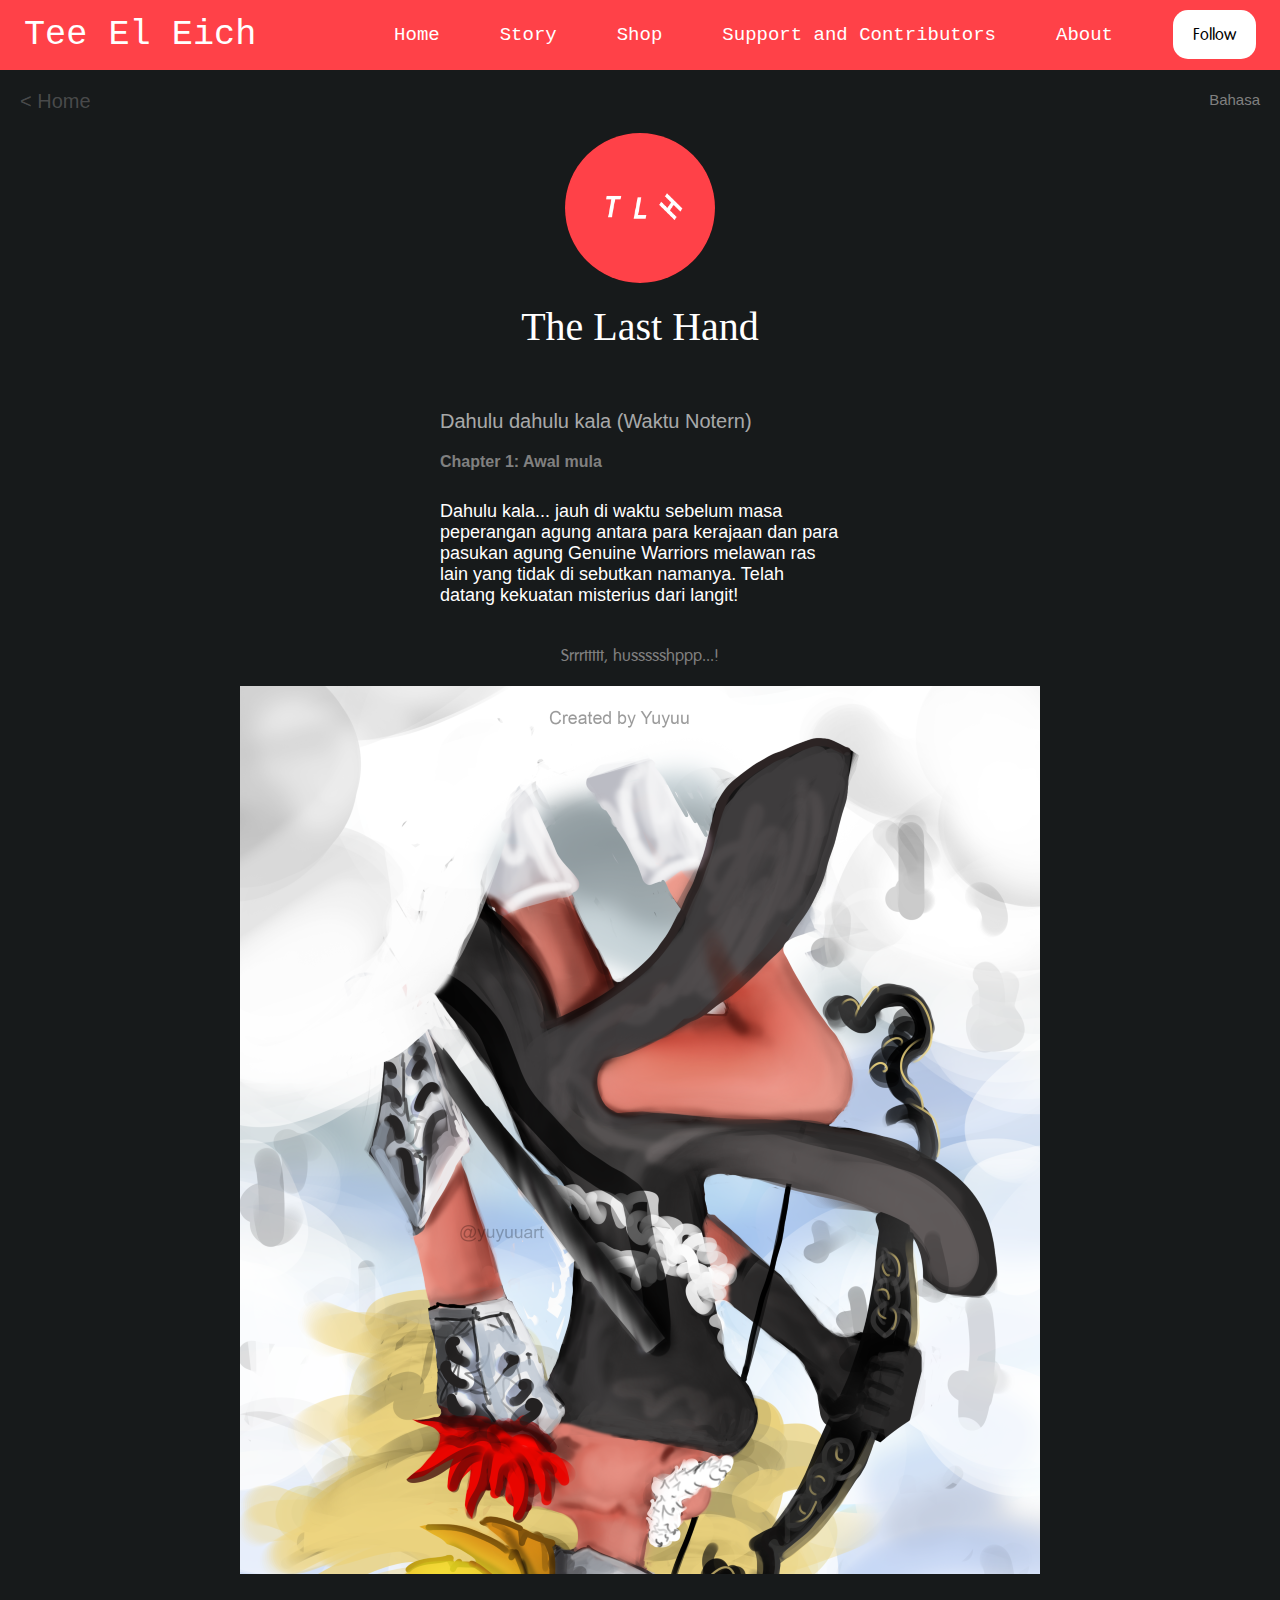
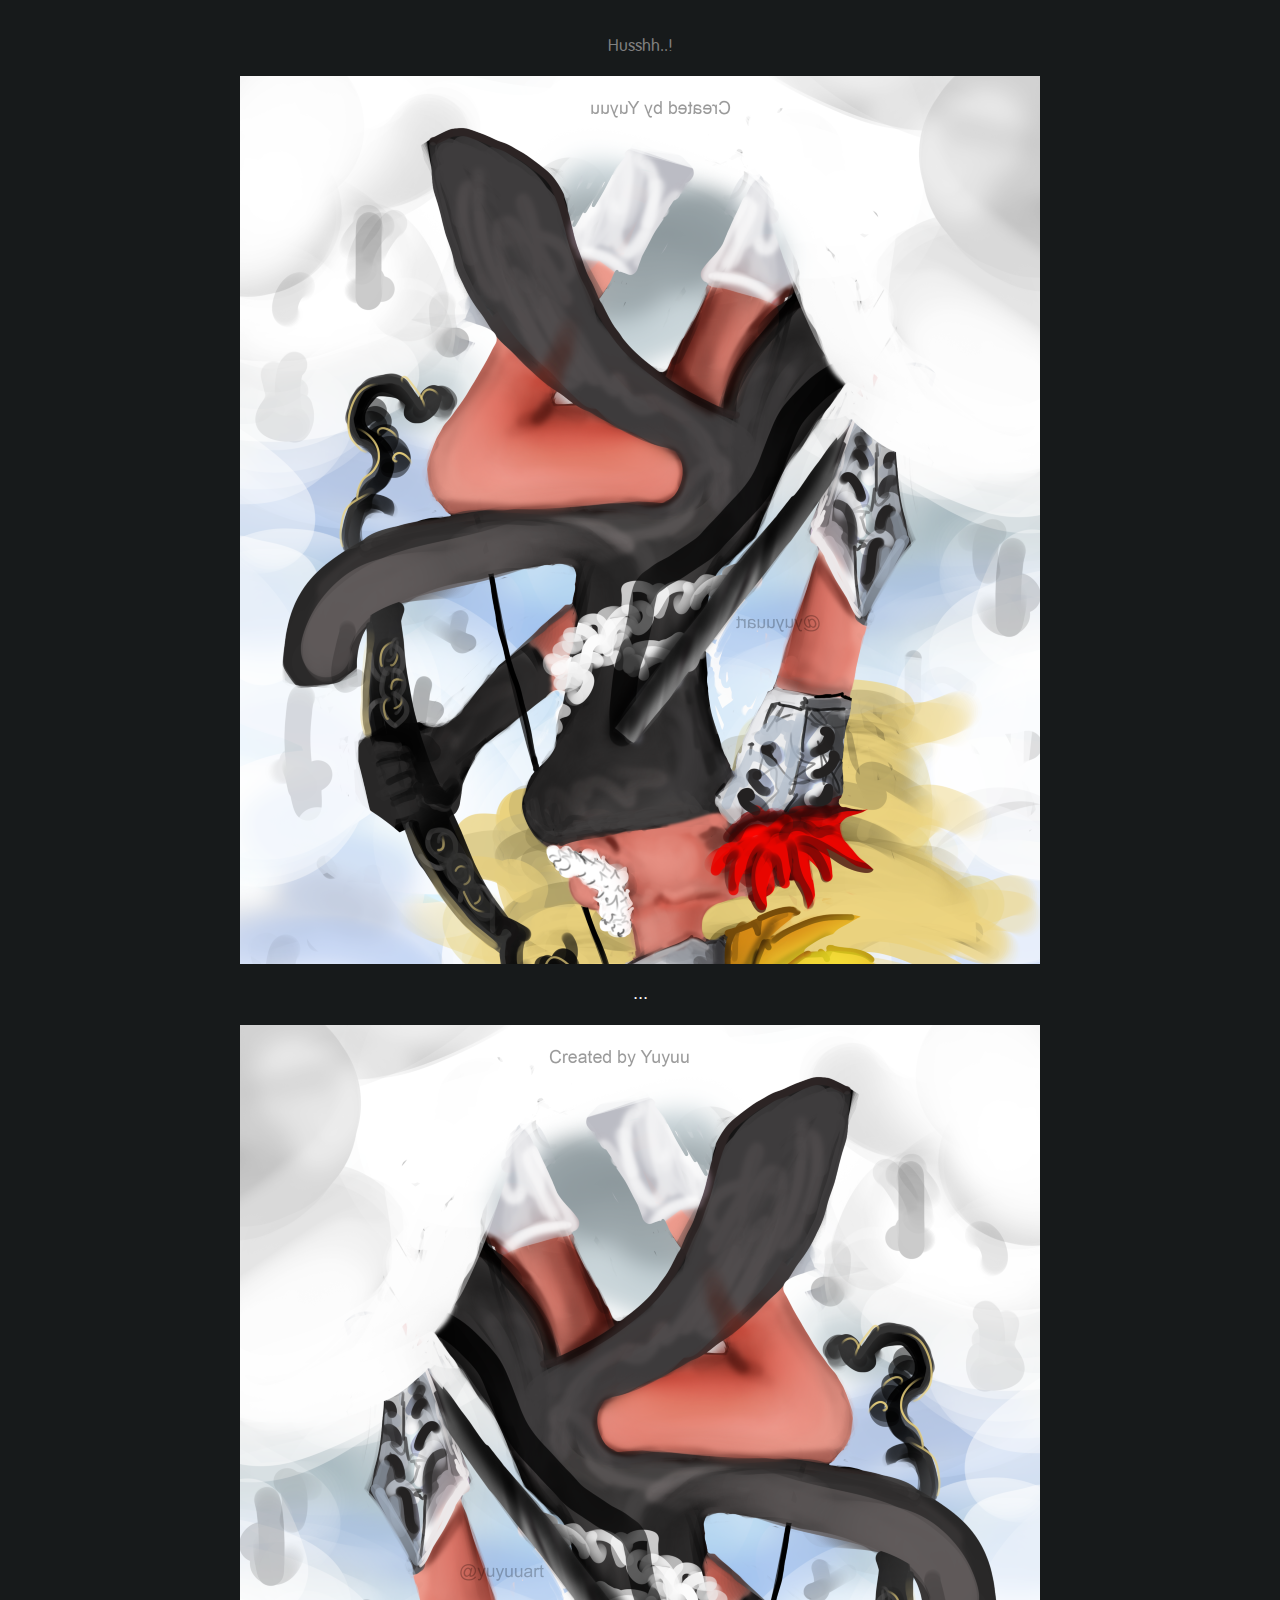
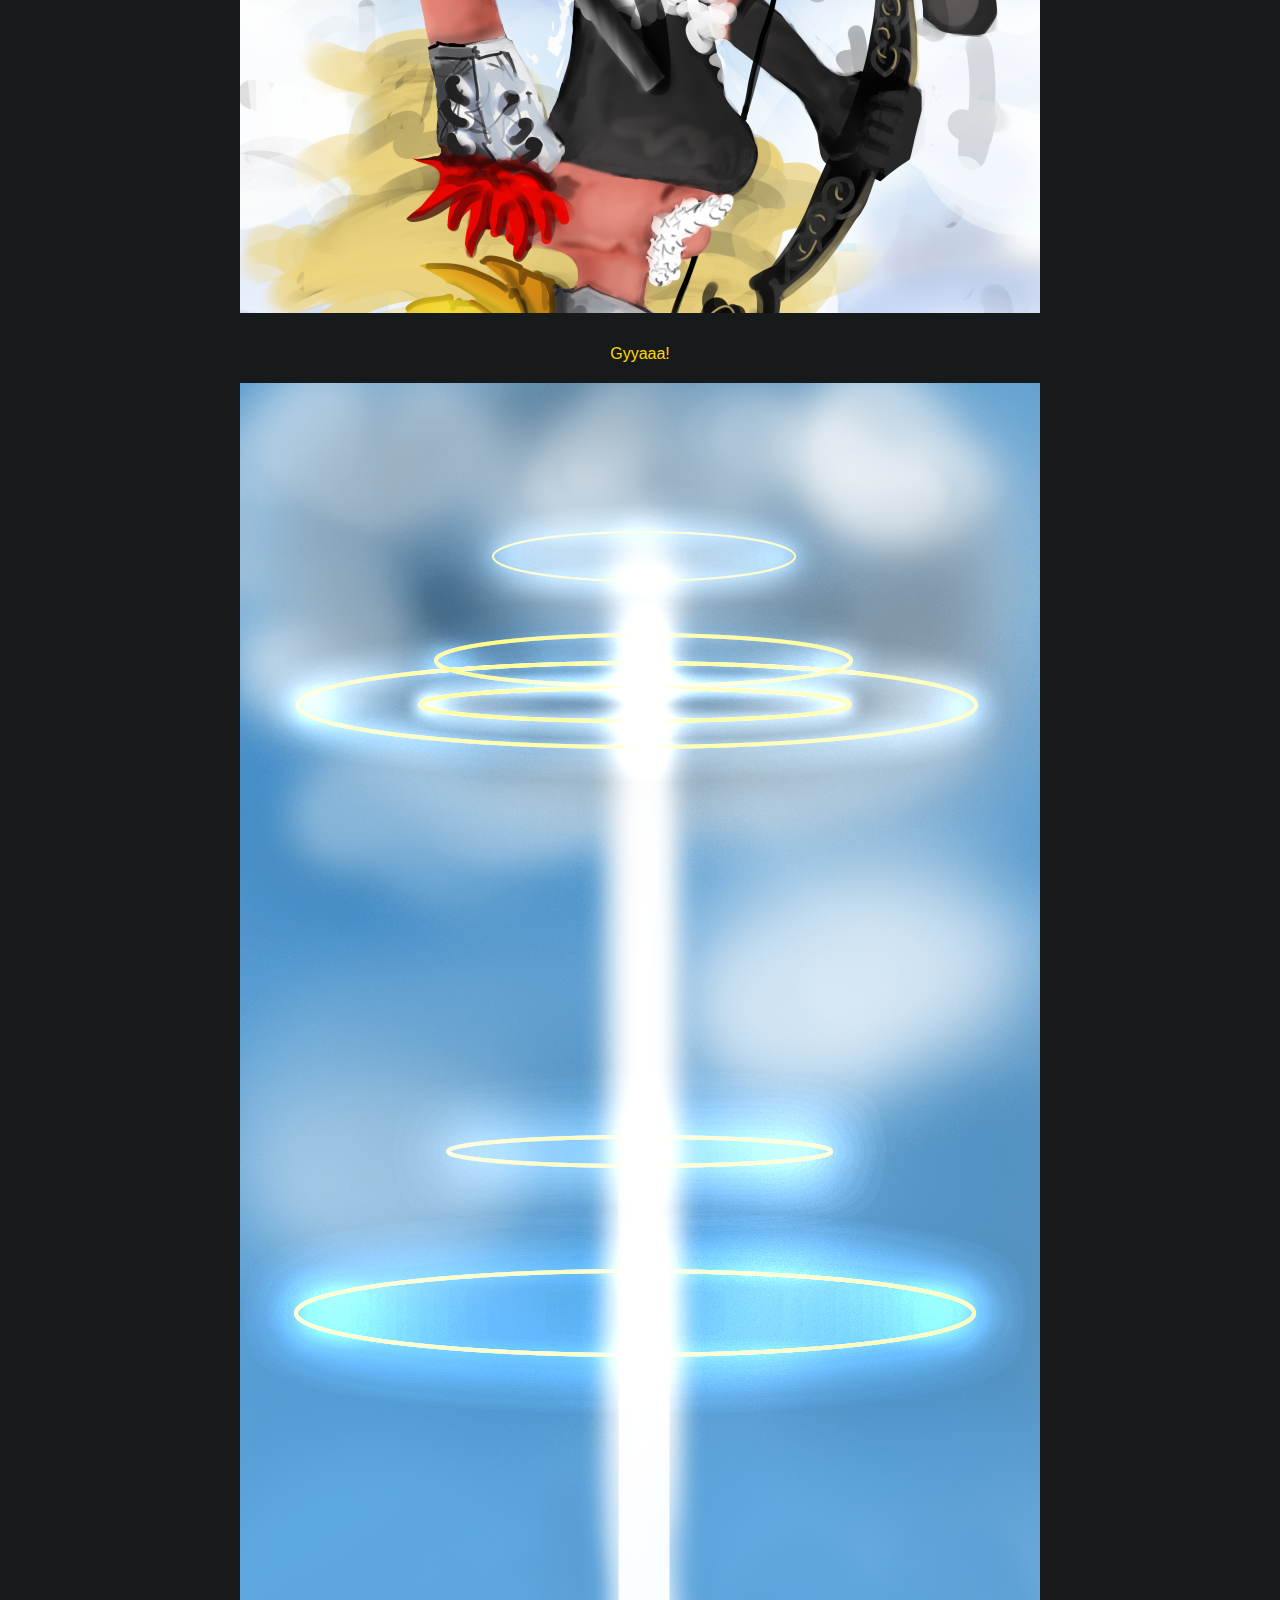
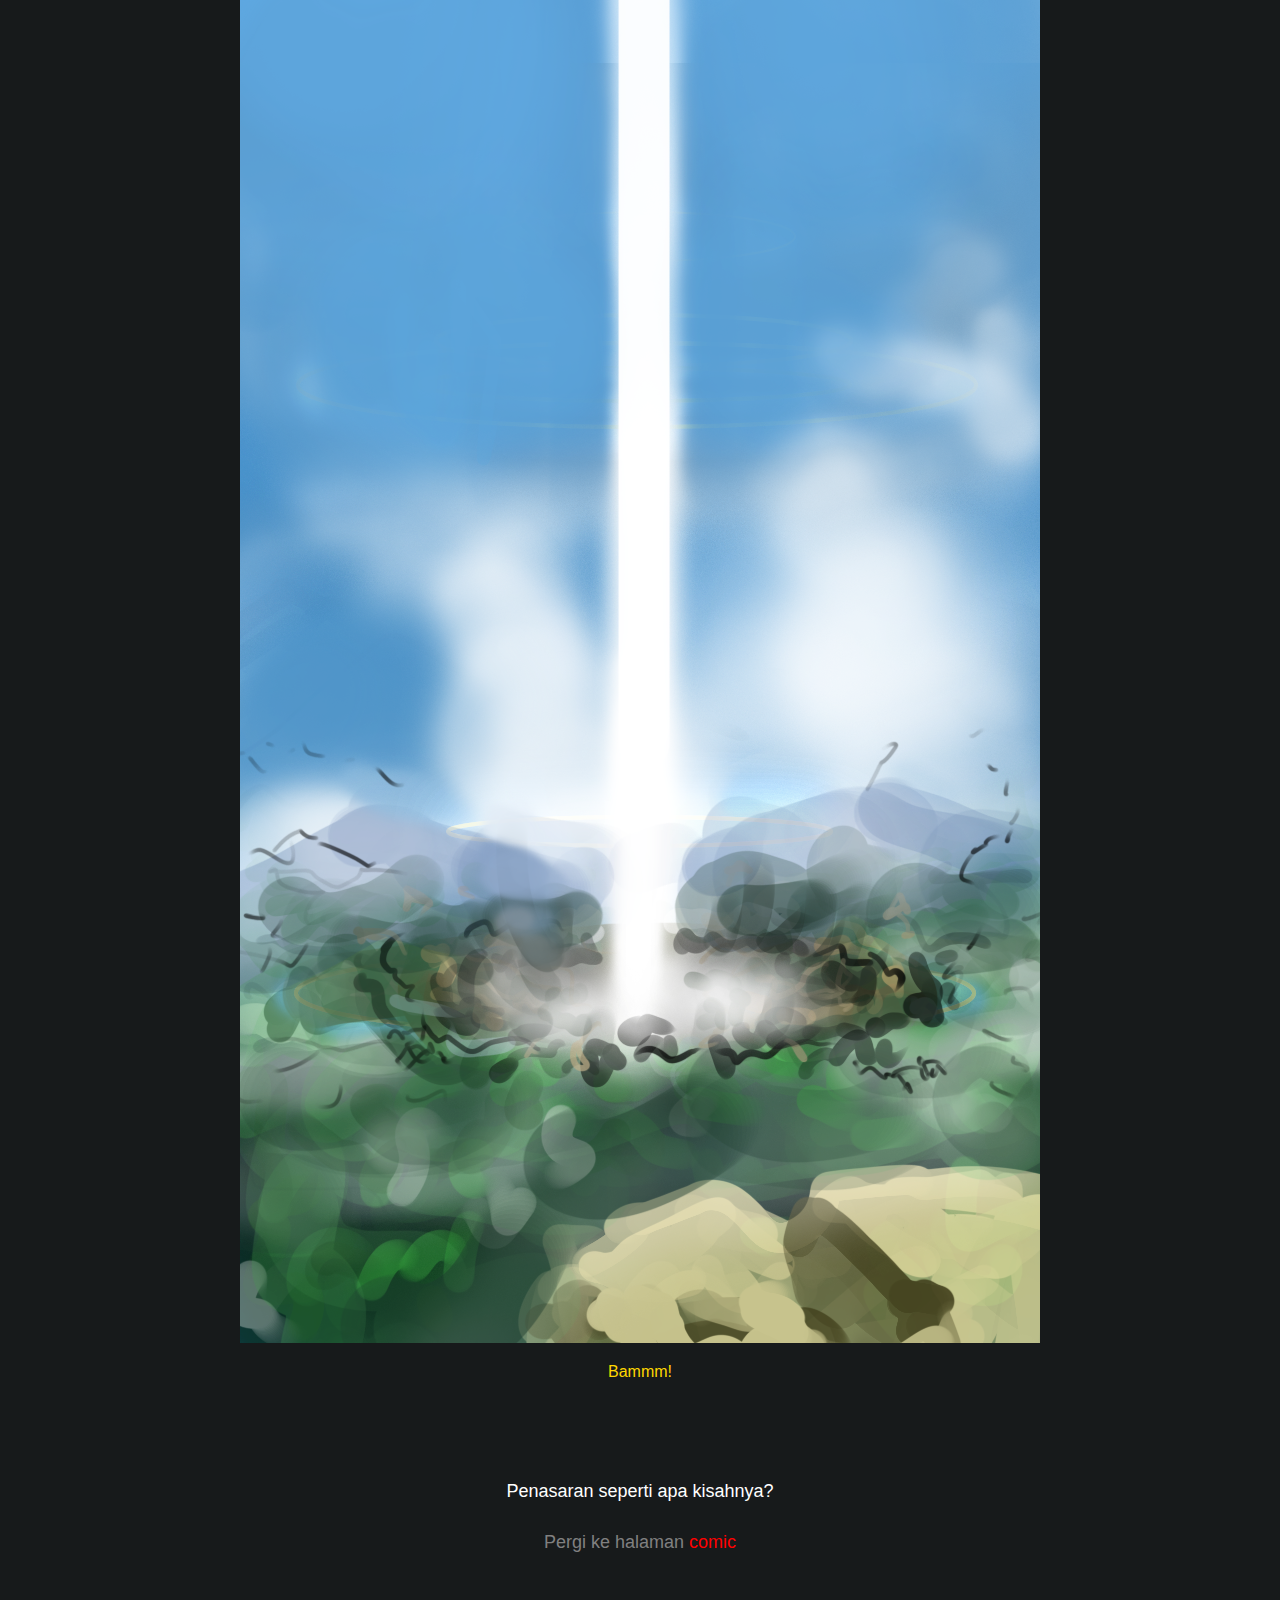
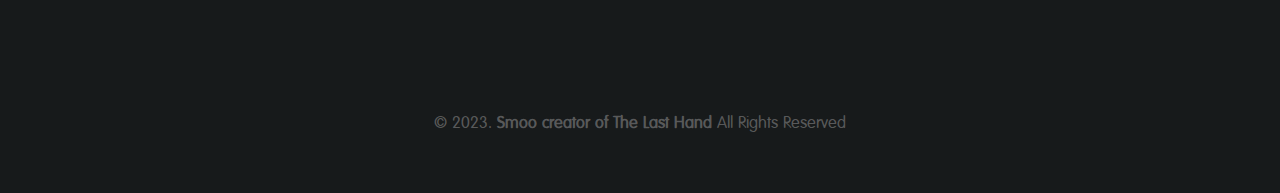
<file: index.html>
<!DOCTYPE html>
<html lang="en">
<head>
    <meta charset="UTF-8">
    <meta http-equiv="X-UA-Compatible" content="IE=edge">
    <meta name="viewport" content="width=device-width, initial-scale=1.0">
    <title>Home</title>
    <link rel="stylesheet" href="style.css">
    <link rel="stylesheet" href="fontawesome/css/all.css">
    <link rel="shorcut icon" type="y-logo" href="logo.jpg">
    <link rel="stylesheet" href="index.css">
</head>
<body style="padding-bottom: 50px;">
    <!--Header-->

    <header>
        <nav class="navbar1">
            <a href="index.html" class="nav-branding">Tee El Eich</a>

            <ul class="nav-menu1">
                <li class="nav-item1">
                    <a href="index.html" class="nav-link">Home</a>
                </li>
                <li class="nav-item1">
                    <a href="story.html" class="nav-link">Story</a>
                </li>
                <li class="nav-item1">
                    <a href="shop.html" class="nav-link">Shop</a>
                </li>
                <li class="nav-item1">
                    <a href="support-contributors.html" class="nav-link">Support and Contributors</a>
                </li>
                <li class="nav-item1">
                    <a href="about.html" class="nav-link">About</a>
                </li>
                <li class="nav-item1">
                    <a href="-" target="_blank" class="tbl-biru">Follow</a>
                </li>
            </ul>

            <div class="hamburger1">
                <span class="bar1"></span>
                <span class="bar1"></span>
                <span class="bar1"></span>
            </div>
        </nav>
    </header>

    <!--Konten-->

            <div class="container0">
                <div class="sesi1">
                    <div class="number1" style="color: rgba(128, 128, 128, 0.486); font-size: 20px;">< Home</div>
                </div>
            
                <div class="sesi1">
                    <div class="number1" style="font-size: 15px; margin-right: 20px; color: grey;"> Bahasa</div>
                </div>
            </div>
    

    <div class="goblok">
        <div class="container">
            <div class="container-child">
                <div class="img-real">
                    <div class="img5">
                        <img src="logo/text.png" alt="" class="gblkkk">
                    </div>
                </div>

    
                <div class="text-judul" style="font-family: consolas;">
                    The Last Hand
                </div>
                
                <div class="text-paragraf-unique2">
                    Dahulu dahulu kala (Waktu Notern)
                </div>
                <div class="text-paragraf-unique">
                    Chapter 1: Awal mula
                </div>
                <div class="text-paragraf">
                    Dahulu kala...  jauh di waktu sebelum masa peperangan agung antara para kerajaan 
                    dan para pasukan agung Genuine Warriors 
                    melawan ras lain yang tidak di sebutkan namanya. Telah datang kekuatan misterius dari langit!
                </div>
            </div>
            
        </div>
    </div>

    <div class="text1" style="color: grey; text-align: center; margin-bottom: 0px; margin-top: 20px;">
        Srrrttttt, hussssshppp...!
    </div>
    <div class="container2">
        
        <div class="img-first">
            <img src="ok.png" alt="" class="ok1">
        </div>
    </div>

    <div class="text1" style="color: grey; margin-top: 50px; text-align: center;">
        Husshh..!
    </div>
    <div class="container2">
        
        <div class="img-first">
            <img src="ok1.png" alt="" class="ok1">
        </div>
    </div>

    <div class="container3">
        <div class="text" style="text-align: center; margin-top: 5px;">
            ...
        </div>
    </div>
    
    <div class="container2">
        <div class="img-first">
            <img src="ok.png" alt="" class="ok1">
        </div>
    </div>

    <div class="text" style="font-size: 16px; font-family: 'Lucida Sans', 'Lucida Sans Regular', 'Lucida Grande', 'Lucida Sans Unicode', Geneva, Verdana, sans-serif; color: gold; text-align: center; margin-top: 20px;">
        Gyyaaa!
    </div>

    <div class="container2">
        <div class="img-first-sky">
            <img src="sky.png" alt="" class="sky">
        </div>
    </div>
        

    <div class="text" style="font-size: 16px; font-family: 'Lucida Sans', 'Lucida Sans Regular', 'Lucida Grande', 'Lucida Sans Unicode', Geneva, Verdana, sans-serif; color: gold; text-align: center; margin-top: 20px; margin-bottom: 100px;">
        Bammm!
    </div>
    

    <div class="goblok">
        <div class="container">
            <div class="container-child">
                
                <div class="text-paragraf" style="text-align: center;">
                    Penasaran seperti apa kisahnya? 
                </div>
            </div>
            
        </div>
    </div>

    <div class="goblok">
        <div class="container">
            <div class="container-child">
                
                <div class="text-paragraf" style="color: grey; margin-top: 10px;">
                    Pergi ke halaman <a href="Comic.html" style="color: red;">comic</a>  
                </div>
            </div>
            
        </div>
    </div>

    <div class="goblok">
        <div class="container">
            <div class="container-child">
                
                <div class="text-paragraf" style="color: grey; font-size: 16px; margin-top: 100px;">
                     
                </div>
            </div>
            
        </div>
    </div>

    <div class="copyright" style="display: flex; justify-content: center;">
        <div class="wrapper" style="color: rgba(128, 128, 128, 0.644);">
            &copy; 2023. <b>Smoo creator of The Last Hand</b> All Rights Reserved
        </div>
    </div>

    
    

    



    <script src="script1.js"></script>
</body>
</html>
</file>
<file: style.css>
@font-face {
    font-family: 'myFont';
    src: url(Futura\ Round.ttf);
}

@font-face {
    font-family: 'myFontBold';
    src: url(Futura\ Bold.ttf)
}

@font-face {
    font-family: 'myFontBook';
    src: url(Futura\ Book.ttf);
}

@font-face {
    font-family: 'myFontThin';
    src: url(Futura\ Thin.ttf);
}

@font-face {
    font-family: 'myFontHeavy';
    src: url(Futura\ Std\ Heavy.ttf);
}

*{
    text-decoration: none;
    margin: 0px;
    padding: 0px;
    box-sizing: border-box;
}


body {
    margin: 0px;
    padding: 0px;
    font-family: 'myFont';
    background-color: #171a1b;
}


.logo a {
    font-size: 50px;
    font-weight: 800;
    float: left;
    font-family: courier;
    color: #2C3639;
}

.menu {
    float: right;
}

.menu11 {
    transition: 1.5;
}
.menu11:hover {
    box-shadow: #2C3639 2px 2px 2px;
}


header {
    background-color: #ff4148;
}

li {
    text-decoration: none;
}

a {
    color: white;
    text-decoration: none;
}

.navbar1 {
    min-height: 70px;
    display: flex;
    justify-content: space-between;
    align-items: center;
    padding: 0 24px;

}

.nav-menu1 {
    display: flex;
    justify-content: space-between;
    align-items: center;
    gap: 60px;
    list-style-type: none;
    z-index: 2;
}

.nav-branding {
    font-size: 2.2rem;
    font-family:monospace;
    color: rgb(255, 255, 255);
    font-weight: 500;
}

.nav-branding:hover{
    transform: scale(0.9);
    transition: 0.5s;
    color: rgb(255, 251, 42)
}

.nav-link {
    transition: 0.7s ease;
    color: rgb(255, 255, 255);
    font-size: 18px;
    font-family: monospace;
}

.nav-link:hover {
    color: rgb(1, 33, 44);
}

.hamburger1{
    cursor: pointer;
    display: none;
}

.bar1 {
    display: block;
    width: 25px;
    height: 3px;
    margin: 5px auto;
    -webkit-transition: all 0.3s ease-in-out;
    transition: all 0.3s ease-in-out;
    background-color: rgb(255, 255, 255);
}

@media(max-width:768px) {
    .hamburger1{
        display: block;
    }

    .hamburger1.active .bar1:nth-child(2) {opacity: 0;}

    .hamburger1.active .bar1:nth-child(1) {transform: translateY(8px) rotate(45deg);}

    .hamburger1.active .bar1:nth-child(3) {transform: translateY(-8px) rotate(-45deg);}

    .nav-menu1 {
        position: absolute;
        left: -100%;
        top: 70px;
        gap: 20px;
        flex-direction: column;
        background-color: #ff4148;
        width: 100%;
        text-align: center;
        transition: 0.3s;
    }

    nav-item{
        margin: 16px 0;
    }

    .nav-menu1.active {
        left:0;
    }
}


section {
    margin: auto;
    display: flex;
    margin-bottom: 50px;
}

.kolom {
    margin-top: 30px;
    margin-bottom: 50px;
    margin-left: 30px;
}

a.tbl-biru {
    background: rgb(255, 255, 255);
    border-radius: 15px;
    margin-top: 20px;
    padding: 15px 20px 15px 20px;
    color: #000000;
    cursor: pointer;
    font-weight: 550;
}

a.tbl-biru:hover {
    background: #ff0000;
    text-decoration: none;
    color: rgb(255, 255, 255);
    transition: 0.2s;
}

a.tbl-yellow {
    background: #3F4E4F;
    border-radius: 200px;
    margin-top: 10px;
    padding: 15px 25px 15px 25px;
    color: white;
    cursor: pointer;
    font-weight: bold;
}

a.tbl-yellow:hover {
    background: #DCD7C9;
    text-decoration: none;
}

p {
    margin: 10px 0px 10px 0px;
    padding: 15px 0px 15px 0px;
}

a.tbl-brown {
    background: #3F4E4F;
    border-radius: 200px;
    margin-top: 10px;
    padding: 15px 25px 15px 25px;
    color: white;
    cursor: pointer;
    font-weight: bold;
}


.tengah {
    text-align: center;
    width: 100%;
}

h2 {
    margin-top: 35px;
}

hr {
    margin-top: 10px;
}

#About_me {
margin-left: auto;
margin-right: auto;
text-align: center;
}


.about_kotak {
 position: absolute;   
}

h2 {
    font-size: 30px;
    margin-top: 20px;
}

a.tbl-hijau {
    background: rgb(255, 233, 133);
    border-radius: 20px;
    padding: 10px 15px 10px 15px;
    margin-top: 10px;
    color: #3F4E4F;
    cursor: pointer;
    font-weight: bold;
}

.okky{
    margin-top: 50px;
}

.ok {
    margin-top: 15px;
}


.contact section {
    margin-top: 100px;
    text-align: center;
}

@media screen and (max-width: 991.98px) {
    .wrapper {
        width: 80%;
    }
    .logo a {
        display: block;
        width: 100%;
        text-align: center;
    }
    nav .menu {
        width: 100%;
        margin: 0;
    }

    nav .menu ul {
        text-align: center;
        margin: auto;
        line-height: 60px;
    }
    nav .menu ul li {
        display: inline-block;
        float: none;
    }

    section {
        display: block;
    }
    section img {
        display: block;
        width: 100%;
        height: auto;
    }
    .nftcollection img {
        width: 50%;
    }
}

.imgnew{
    display: flex;
    flex-direction: row;
    flex-wrap: wrap;
    justify-content: space-around;
}

.box-1{
    display: flex;
}

.box-2{
    display: flex;
}
.img5555{
    width: 400px;
    margin-top: 20px;
}

.okeh {
    margin-left: 100px;
}

.wrapper1 {
    background: rgb(255, 233, 133);
    padding: 5px 0px 5px 0px;
    border-radius: 10px;
}

.footer1 {
    width: 100%;
    position: relative;
    display: flex;
    flex-wrap: wrap;
    margin: auto;
}

.footer-section {
    width: 20%;
    margin: 0 auto;
}

.copyright {
    text-align: center ;
    width: 100%;
    padding: 10px 0px 10px 0px;
    margin-top: 10px;
}

a.tbl-blue {
    background: rgb(101, 125, 202);
    border-radius: 100px;
    margin-top: 10px;
    padding: 10px 20px 10px 20px;
    color: white;
    cursor: pointer;
    font-weight: bold;
    margin-left: 5px;
}

a.tbl-blue:hover {
    background: #DCD7C9;
    text-decoration: none;
}

.Cante-dragon {
    overflow: hidden;

}

.Cante-dragon img {
    width: 100%;
    height: auto;
    margin-top: 0px;
    margin-bottom: 50px;
    object-fit: cover;
    transition: .2s linear;
}

.Cante-dragon:hover img {
    transform: scale(0.9);
}

.Cante-dragon {
    overflow: hidden;

}

.bgb{
    background-color: rgba(208, 211, 212, 0.322);
}

.bgb2{
    background-color: rgba(208, 211, 212, 0.322);
}

.introtext{
    color: white;
}
.Princess img {
    width: 100%;
    height: auto;
    margin-top: 0px;
    margin-bottom: 50px;
    object-fit: cover;
    transition: .2s linear;
}

.Princess:hover img {
    transform: scale(0.9);
}

.collection1 {
    display: flex;
    flex-wrap: wrap;
    gap: 15px;
    justify-content: center;
    padding: 5px;
}

.image-container {
    display: flex;
    flex-direction: row;
    flex-wrap: wrap;
    justify-content: space-around;
    row-gap: 100px;
}

.image-container .image{
    height: 450px;
    width: 450px;
    border: 50px;
    border-radius: 50px;
    border: 1px solid rgb(255, 233, 133);
    box-shadow: 0 5px 15px #2C3639;
    overflow: hidden;
    cursor: pointer;
}

.image-container .image img{
    height: 100%;
    width: 100%;
    object-fit: cover;
    transition: .2s linear;
}

.image-container .image:hover img{
    transform: scale(1.1);
}

.title{
    font-size: 12px;
    font-family: Arial, Helvetica, sans-serif;
}

.kntl2{
    display: flex;
    flex-direction: column;
    row-gap: 0px;
}

.popup-img {
    position: fixed;
    top: 0; left: 0;
    background: rgba(0,0,0,.9);
    height: 100%;
    width: 100%;
    z-index: 100;
    display: none;
}

.popup-img span{
    position: absolute;
    top: 0; right: 10px;
    font-size: 40px;
    font-weight: bolder;
    color: #fff;
    cursor: pointer;
    z-index: 100;
}

.popup-img img{
    position: absolute;
    top: 50%; left: 50%;
    transform: translate(-50%, -50%);
    border: 1px solid rgb(255, 233, 133);
    border-radius: 5px;
    width: 550px;
    object-fit: cover;
}

@media (max-width:568px){
    .popup-img img{
        width: 95%;
    }
}

.yuyunft img{
    margin-left: 50px;
}

.contact__container-container-grid {
    display: block;
    justify-content: center;

}

.contact__information {
    margin-top: 10px;
    margin-left: 50px;
}

a.tbl-order {
    background: #645a40;
    border-radius: 100px;
    margin-top: 10px;
    padding: 10px 20px 10px 20px;
    color: white;
    cursor: pointer;
    font-weight: bold;
    margin-left: 5px;
}

a.tbl-order:hover {
    background: #DCD7C9;
    text-decoration: none;
}

form input, textarea {
    border: 5px;
    border-radius: 5px;
    margin: 10px 0;
    padding: 20px;
    outline: none;
    background: rgb(255, 233, 133);
    font-size: 15px;
}

form button {
    padding: 10px;
    background: #645a40;
    border-radius: 2px;
    color: #fff;
}

form button:hover {
    background: #3F4E4F;
}

.footer10 {
    display: flex;
    flex-direction: row;
    justify-content: space-between;
    flex-wrap: wrap;
    margin-top: 50px;
}

.f1 {
    width: 200px;
    height: 200px;
    font-family: myFontHeavy;
    margin-top: 20px;
    margin-left: 40px;
}

.paragraf {
    font-family: Arial, Helvetica, sans-serif;
    font-size: 14px;
    font-weight: 500;
    margin-top: 0;
    padding-top: 10px;
    padding-bottom: 0;
    cursor: pointer;
    color: #2C3639;
}

.paragraf:hover {
    text-decoration: underline;
}

.paragraf1 {
    font-family: Arial, Helvetica, sans-serif;
    font-size: 14px;
    font-weight: 500;
    color: #3F4E4F;
    margin-top: 0;
    padding-top: 20px;
    padding-bottom: 0;
    cursor: pointer;
    color: #2C3639;
}

.f2 {
    background-color: lightcoral;
    width: 200px;
    height: 200px;
}

.f3 {
    background-color: lightblue;
    width: 200px;
    height: 200px;
}

.contact10 {
    display: flex;
    flex-direction: row;
    justify-content: space-around;
    flex-wrap: wrap;
    margin-top: 20px;
    background-color:rgba(208, 211, 212, 0.322);
}

.contact1 {
    width: 400px;
    height: 500px;
}

.gambar1 {
    width: 400px;
    height: 550px;
    padding-left: -100px;
}

.kotak10 {
    width: 350px;
    height: 450px;
    margin-left: 25px;
    margin-top: 10px;
    font-family: myFontHeavy;
    font-weight: 400;
    font-size: 25px;
    color: black;
}

.kntl {
    display: inline-block;
    margin-left: 20px;
    margin-top: 20px;
}

.formcontact {
    font-family: Arial, Helvetica, sans-serif;
    font-size: 15px;
    margin-top: 30px;
    color: black;
}

.rect1 {
    width: 300px;
    height: 5px;
    margin-top: 2px;
    font-family: Arial, Helvetica, sans-serif;
    background-color: white;
    color: black;
}

.rect2 {
    width: 300px;
    height: 50px;
    font-family: Arial, Helvetica, sans-serif;
    background-color: white;
    margin-top: 2px;
    color: black;
}

.a12 {

    margin-top: 15px;
}

.nft {
    display: flex;
    flex-direction: row;
    justify-content: space-around;
    flex-wrap: wrap;
    row-gap: 0px;
    margin-top: 20px;
    margin-bottom: 40px;
}

.nft1 {
    width: 500px;
}

.nft2 {
    width: 500px;
    font-family: Arial, Helvetica, sans-serif;
    font-size: 20px;
    font-weight: 400;
    margin-top: 50px;
    padding-left: 20px;
    color: rgba(0, 0, 0, 0.795);
}

.h22 {
    text-align: center;
}

.collection11 {
    display: flex;
flex-direction: row;
justify-content: space-between;
flex-wrap: wrap;
margin-left: 50px;
margin-top: 50px;
background-color: rgba(208, 211, 212, 0.322);
padding-top: 20px;
box-shadow: inset rgba(0, 0, 0, 0.274) 2px 2px 5px;
}


.img11 {
    width: 200px;
    border-radius: 2px;
    box-shadow: #2C3639 2px 5px 5px;
}

.p11 {
    text-align: center;
    margin-right: 100px;
    font-family: Arial, Helvetica, sans-serif;
    font-size: 18px;
    font-weight: 500;
    background-color: #cbd4d617;
}

.hovernft {
    margin-top: 50px;
    display: flex;
    flex-direction: row;
    flex-wrap: wrap;
    justify-content: center;
    margin-bottom: 50px;
}

.hovernft1 {
    font-family: Arial, Helvetica, sans-serif;
}

.hovernft2 {
   font-family: Arial, Helvetica, sans-serif;
   padding-top: 25px;
   padding-left: 5px;

}

.colom00 {
    margin-top: 50px;
    display: flex;
    flex-direction: row;
    flex-wrap: wrap;
    justify-content: space-around;
    column-gap: 20px;
    margin-bottom: 20px;
}

.colom11 {
    width: 400px;
}

.colom22 {
    width: 600px;
    padding-top: 50px;
}

.astro1 {
    width: 400px;
    border-radius: 5PX;
    margin-left: 25px;
}

.tbl-brown:hover {
    background-color: grey;
    transition: 0.5S;
}

.txt1 {
    text-align: center;
    padding-top: 100px;
    font-size: 20px;
    font-weight: 400;
}

.char {
    margin-top: 120px;
    width: 400px;
    border-width: 1px;
    border-style: solid;
    background-color: #39434627;
    box-shadow: rgba(0, 0, 0, 0.233) 5px 5px 5px;
}

.button11 {
    width: 100px;
    height: 50px;
    background-color: #4e5a5e;
    border-radius: 20px;
}

.about00 {
    margin-top: 50px;
    display: flex;
    flex-direction: row;
    justify-content: center;
    flex-wrap: wrap;
    column-gap: 200px;
    margin-bottom: 700px;
}

.about11 {
    background-color: rgba(208, 211, 212, 0.322);
    width: 500px;
    height: 700px;
    font-family: Arial, Helvetica, sans-serif;
    font-size: large;
    font-weight: 400;
    padding-left: 20px;
    padding-right: 20px;
}

.blog11 {
    background-color: rgba(208, 211, 212, 0.322);
    width: 320px;
    height: 700px;
    border-radius: 20px;
    margin-top: 30px;
}

.blogjournal1 {
    background-color: #2c3639;
    color: white;
    width: 360px;
    margin-top: 50px;
    font-size: large;
    font-family: Arial, Helvetica, sans-serif;
    font-size: 20px;
    box-shadow: black 2px 1px 7px;
    text-align: center;
    border-radius: 2px;
}

.letsroam {
    background-color: rgba(208, 211, 212, 0.322);
    width: 100px;
    height: 50px;
    cursor: pointer;
    transition: 0.5s;
}

.letsroam:hover {
    background-color: #2C3639;
    color: white;
}

.letsroam:active {
    transform: scale(0.9);
    transition: 0.4s;
}


.img55 {
    display: flex;
    justify-content: space-around;
    margin-bottom: 200px;
    flex-wrap: wrap;
}

.txt55 {
    text-align: center;
    font-family: Arial, Helvetica, sans-serif;
    font-size: 40px;
    padding-top: 100px;
    font-weight: 500;
}

.imgg {
    width: 600px;
    height: 400px;
}

.img555 {

    width: 450px;
}

.deskripsi {
    margin-top: ;
}

.tengah {
    margin-top: -30px;
}
</file>
<file: index.css>
li:hover{
    color: white;
    transform: scale(0.9);
    transition: 0.2s;
}

.nav-link{
    font-size: 19px;
}

.nav-branding:hover{
    color: red;
}

.number1{
    display:inline;
    color: white;
    font-size: 25px;
    font-family: Arial, Helvetica, sans-serif;
    margin-top: 20px;
    margin-left: 20px;
    cursor: pointer;
}

.sesi1{
    margin-top: 20px;
}

.number1:hover{
    color: grey;
}

.container{
    display: flex;
    justify-content: center;
    width: 500px;
}

.text-judul{
    text-align: center;
    font-size: 40px;
    font-family: sans-serif;
    color: white;
    margin-bottom: 10px;

}

.text-paragraf{
    padding-left: 50px;
    padding-right: 50px;
    color: white;
    font-family:'Lucida Sans', 'Lucida Sans Regular', 'Lucida Grande', 'Lucida Sans Unicode', Geneva, Verdana, sans-serif;
    font-size: 18px;
    margin-bottom: 20px;
    font-weight: 500;
}

.text-paragraf-unique{
    padding-left: 50px;
    padding-right: 50px;
    color: grey;
    font-family:Arial, Helvetica, sans-serif;
    font-size: 16px;
    margin-bottom: 30px;
    font-weight: 600;
    margin-top: 50px;
}

.text-paragraf-unique2{
    padding-left: 50px;
    padding-right: 50px;
    color: rgba(255, 255, 255, 0.644);
    font-family:Arial, Helvetica, sans-serif;
    font-size: 20px;
    margin-bottom: -30px;
    font-weight: 500;
    margin-top: 50px;
}



.container-child{
 display: flex;
 flex-direction: column;
}

.img5{
    width: 150px;
    height: 150px;
    border-radius: 100px;
    display: flex;
    justify-content: center;
    background-color: rgb(0, 0, 0);
    margin-bottom: 20px;
    margin-top: 20px;
    border-image: fill;
}

.gblkkk{
    width: 150px;
    border-radius: 200px;
}

.img-real{
    display: flex;
    justify-content: center;
}


.goblok{
    display: flex;
    justify-content: center;
}

.img-first{
    background-color: none;
    margin-left: 0px;
    margin-bottom: 50px;
}

.text{
    color: white;
    font-size: 20px;
    margin-top: -20px;
}

.container3{
    display: flex;
    justify-content: center;
}

.container0{
    display: flex;
    justify-content: space-between;
}

.img-first-sky{
    display: flex;
    justify-content: center;
    padding: 0px;
}
.sky{
    width: 100%;
    padding: 0px;
}

.img-first{
    display: flex;
    justify-content: center;
    margin-bottom: 12px;
}

.ok1{
    width: 100%;
    padding-left: 10px;
    padding-right: 10px;
}

.container-bus{
    display: flex;
    flex-direction: row;
}

.container2{
    display: flex;
    flex-wrap: wrap;
    flex-direction: row;
    justify-content: center;
    margin-top: 20px;
}
</file>
